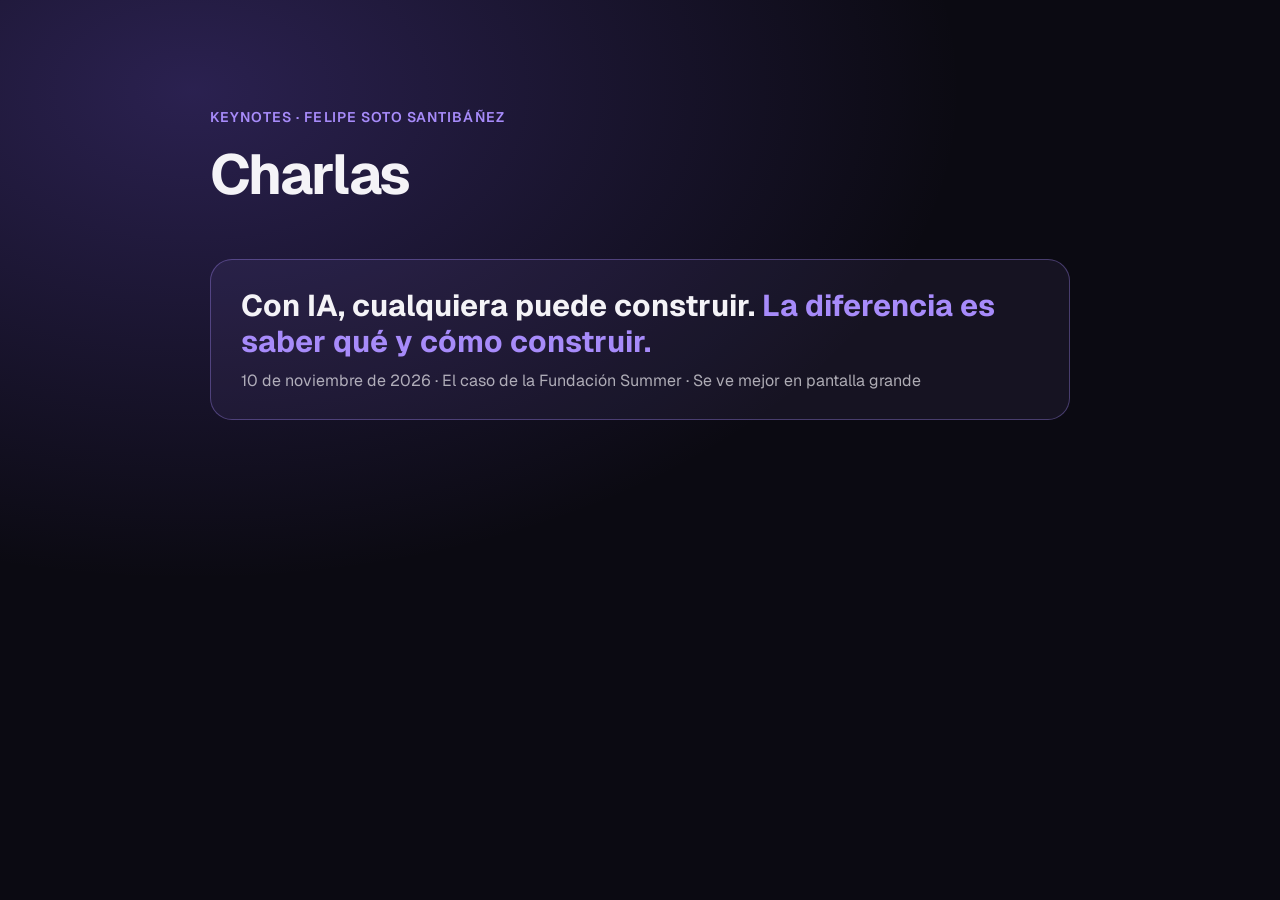
<file: publico/index.html>
<!doctype html>
<html lang="es"><head><meta charset="utf-8"><meta name="viewport" content="width=device-width, initial-scale=1">
<title>Keynotes · Felipe Soto</title>
<link rel="preconnect" href="https://fonts.googleapis.com"><link rel="preconnect" href="https://fonts.gstatic.com" crossorigin>
<link href="https://fonts.googleapis.com/css2?family=Geist:wght@400;600;700&display=swap" rel="stylesheet">
<style>
:root { --bg: #0b0a12; --ink: #f4f3f7; --muted: rgba(244,243,247,.68); --acc: #a78bfa; }
* { box-sizing: border-box; margin: 0; }
body { background: radial-gradient(1100px 700px at 15% 10%, rgba(124,92,240,.28), transparent 70%), var(--bg); color: var(--ink); font-family: 'Geist', system-ui, sans-serif; min-height: 100vh; padding: 12vh 16px; }
main { max-width: 860px; margin: 0 auto; }
.eti { color: var(--acc); font-weight: 600; letter-spacing: .08em; text-transform: uppercase; font-size: 14px; }
h1 { font-size: clamp(34px, 6vw, 56px); letter-spacing: -.03em; margin: 12px 0 48px; }
a.charla { display: block; padding: 28px 30px; border-radius: 22px; border: 1.5px solid rgba(167,139,250,.35); background: rgba(167,139,250,.07); color: inherit; text-decoration: none; transition: transform .2s, border-color .2s; }
a.charla:hover { transform: translateY(-3px); border-color: var(--acc); }
a.charla b { display: block; font-size: clamp(22px, 3.4vw, 30px); line-height: 1.2; }
a.charla b em { font-style: normal; color: var(--acc); }
a.charla span { display: block; color: var(--muted); margin-top: 10px; font-size: 16px; }
</style></head>
<body><main>
  <div class="eti">Keynotes · Felipe Soto Santibáñez</div>
  <h1>Charlas</h1>
  <a class="charla" href="2026-11-ia-trabajo-real/"><b>Con IA, cualquiera puede construir. <em>La diferencia es saber qué y cómo construir.</em></b><span>10 de noviembre de 2026 · El caso de la Fundación Summer · Se ve mejor en pantalla grande</span></a>
</main></body></html>
</file>
